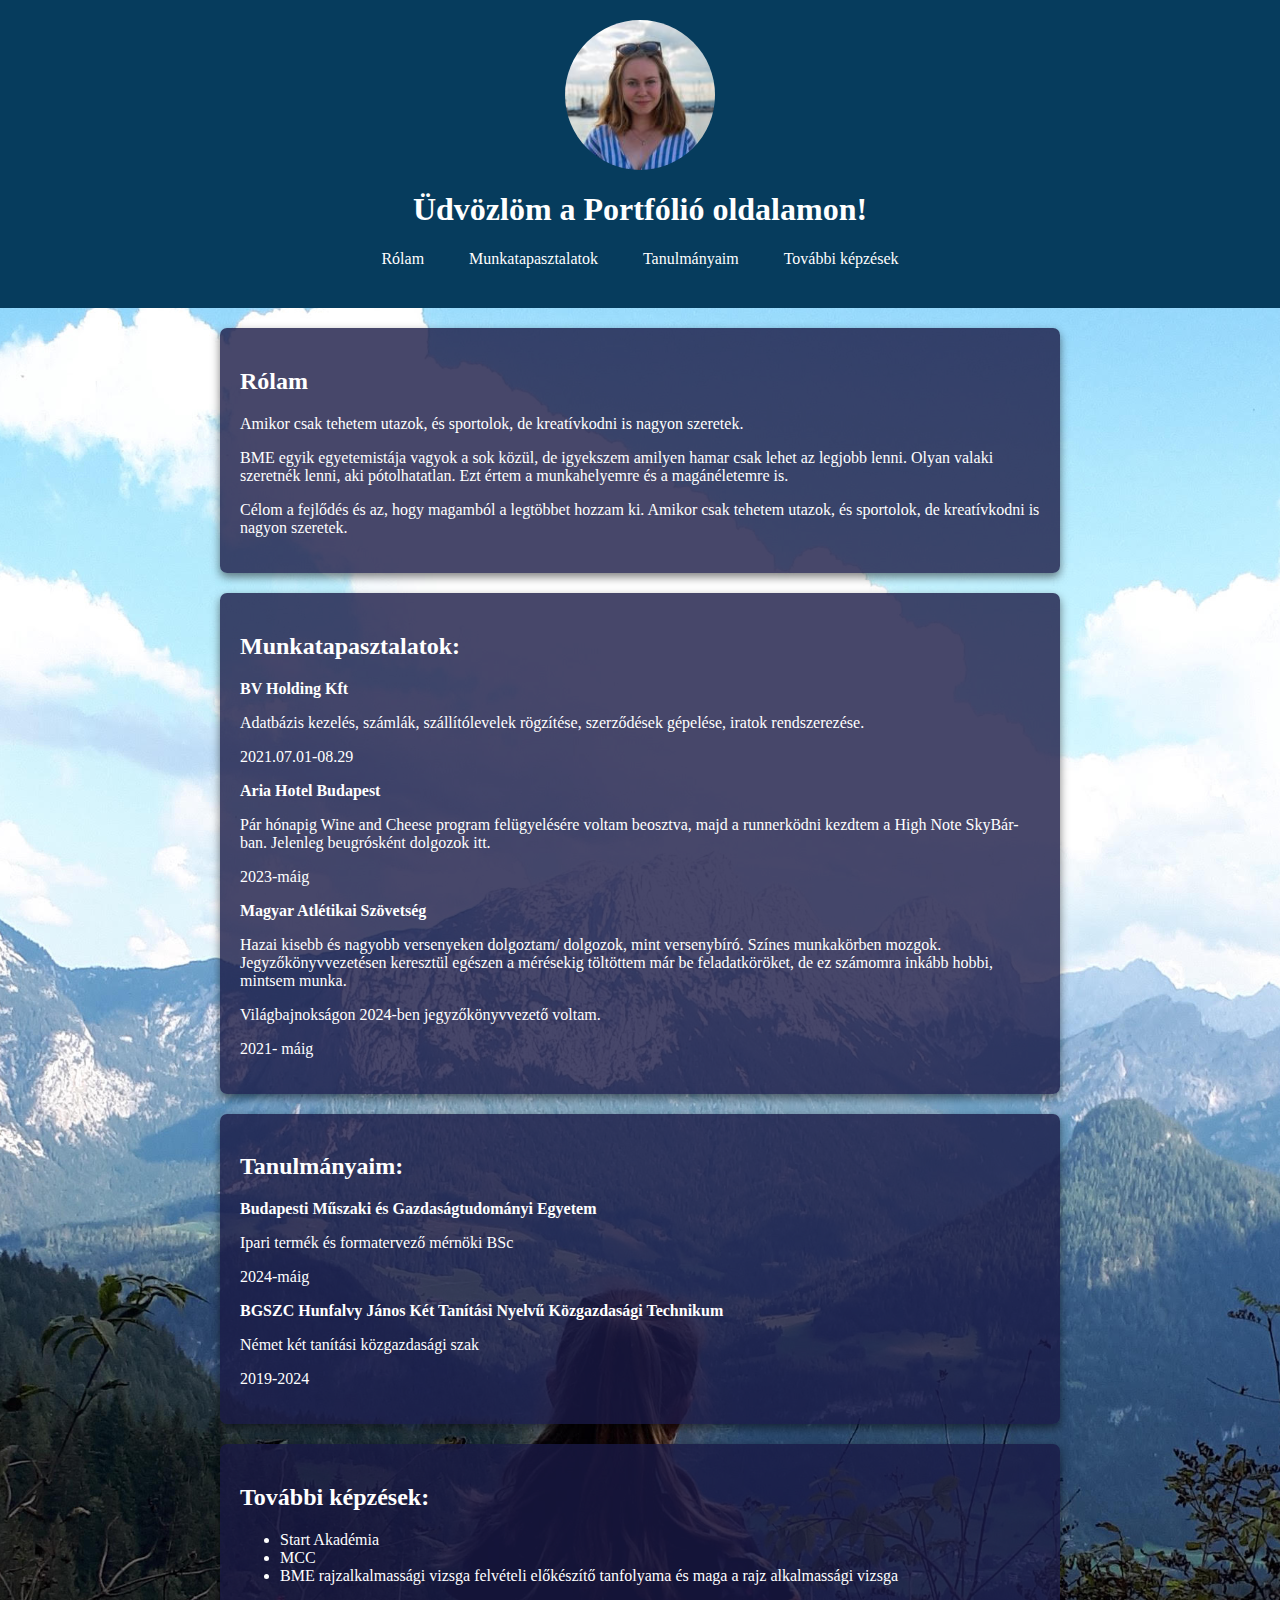
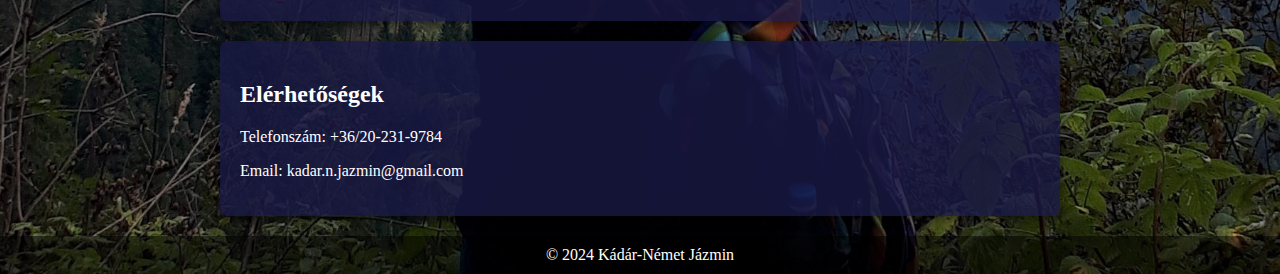
<file: docs/index.html>
<!DOCTYPE html>
<html lang="hu">

<head>
    <meta charset="UTF-8">
    <meta name="viewport" content="width=device-width, initial-scale=1.0">
    <title>Bemutatkozás</title>
    <link rel="stylesheet" href="style.css">
</head>
<body>
    <header class="header-background">
        <img src="images/Jááááááázmin.jpg" alt="Kádár-Német Jázmin profilképe">
        <h1>Üdvözlöm a Portfólió oldalamon!</h1>
        <nav>
            <div class="box"><a href="#about">Rólam</a></div>
            <div class="box"><a href="#pro">Munkatapasztalatok</a></div>
            <div class="box"><a href="#studies">Tanulmányaim</a></div>
            <div class="box"><a href="#studies-more">További képzések</a></div>
        </nav>
    </header>

    <section id="about">
        <div class="blue-box">
            <h2>Rólam</h2>
            <p>Amikor csak tehetem utazok, és sportolok, de kreatívkodni is nagyon szeretek.</p>
            <p>BME egyik egyetemistája vagyok a sok közül, de igyekszem amilyen hamar csak lehet az legjobb lenni. Olyan valaki szeretnék lenni, aki pótolhatatlan. Ezt értem a munkahelyemre és a magánéletemre is.</p>
            <p>Célom a fejlődés és az, hogy magamból a legtöbbet hozzam ki. Amikor csak tehetem utazok, és sportolok, de kreatívkodni is nagyon szeretek.</p>
        </div>
    </section>

    <section id="pro">
        <div class="blue-box">
            <h2>Munkatapasztalatok:</h2>
            <p><strong>BV Holding Kft</strong></p>
            <p>Adatbázis kezelés, számlák, szállítólevelek rögzítése, szerződések gépelése, iratok rendszerezése.</p>
            <p>2021.07.01-08.29</p>

            <p><strong>Aria Hotel Budapest</strong></p>
            <p>Pár hónapig Wine and Cheese program felügyelésére voltam beosztva, majd a runnerködni kezdtem a High Note SkyBár-ban. Jelenleg beugrósként dolgozok itt.</p>
            <p>2023-máig</p>

            <p><strong>Magyar Atlétikai Szövetség</strong></p>
            <p>Hazai kisebb és nagyobb versenyeken dolgoztam/ dolgozok, mint versenybíró. Színes munkakörben mozgok. Jegyzőkönyvvezetésen keresztül egészen a mérésekig töltöttem már be feladatköröket, de ez számomra inkább hobbi, mintsem munka.</p>
            <p>Világbajnokságon 2024-ben jegyzőkönyvvezető voltam.</p>
            <p>2021- máig</p>
        </div>
    </section>

    <section id="studies">
        <div class="blue-box">
            <h2>Tanulmányaim:</h2>
            <p><strong>Budapesti Műszaki és Gazdaságtudományi Egyetem</strong></p>
            <p>Ipari termék és formatervező mérnöki BSc</p>
            <p>2024-máig</p>

            <p><strong>BGSZC Hunfalvy János Két Tanítási Nyelvű Közgazdasági Technikum</strong></p>
            <p>Német két tanítási közgazdasági szak</p>
            <p>2019-2024</p>
        </div>
    </section>

    <section id="studies-more">
        <div class="blue-box">
            <h2>További képzések:</h2>
            <ul>
                <li>Start Akadémia</li>
                <li>MCC</li>
                <li>BME rajzalkalmassági vizsga felvételi előkészítő tanfolyama és maga a rajz alkalmassági vizsga</li>
            </ul>
        </div>
    </section>

    <section>
        <div class="blue-box">
            <h2>Elérhetőségek</h2>
            <p>Telefonszám: +36/20-231-9784</p>
            <p>Email: kadar.n.jazmin@gmail.com</p>
        </div>
    </section>
    <button id="scrollToTopBtn">Vissza a tetejére</button>
    <footer>
        <p>© 2024 Kádár-Német Jázmin</p>
    </footer>

    <script src="script.js"></script>
</body>
</html>
</file>
<file: docs/style.css>
body {
    margin: 0;
    font-family: Georgia, 'Times New Roman', Times, serif, sans-serif;
    background-image: url('hegy 2.jpg'); /* Háttérkép beállítása */
    background-size: cover; /* Kép kitöltése */
    background-position: center; /* Kép középre igazítása */
    color: white; /* Szöveg színe */
}

.blue-box {
    background-color: rgba(25, 25, 69, 0.8); /* Átlátszó háttér */
    color: white;
    padding: 20px;
    border-radius: 7px;
    max-width: 800px;
    margin: 20px auto;
    text-align: left;
    transition: background-color 0.3s; /* Átmenet a háttérszínre */
    box-shadow: 0 4px 10px rgba(0, 0, 0, 0.5); /* Árnyék a dobozokhoz */
}

.blue-box:hover {
    background-color: rgba(25, 25, 69, 0.9); /* Sötétebb háttér hover állapotban */
}

.header-background {
    background-color: rgba(6, 60, 93, 1); /* Világoskék háttér, átlátszóság nélkül */
    padding: 20px 0;
}

header {
    text-align: center;
    margin-bottom: 20px;
}

header img {
    width: 150px;
    height: auto;
    border-radius: 50%;
    display: block;
    margin: 0 auto;
}

nav {
    display: flex;
    justify-content: center;
    gap: 15px;
    margin: 20px 0;
}

nav .box a {
    color: white; /* Linkek színe */
    text-decoration: none; /* Aláhúzás eltüntetése */
    padding: 10px 15px;
    border-radius: 5px;
    transition: background-color 0.3s; /* Átmenet a háttérszínre */
}

nav .box a:hover {
    background-color: rgba(6, 60, 93, 0.6); /* Hover háttérszín */
}

footer {
    text-align: center;
    margin-top: 20px;
    padding: 10px 0;
    background-color: rgba(0, 0, 0, 0.5); /* Háttér a lábléchez */
}

footer p {
    margin: 0;
}

nav ul li a:focus {
    outline: 2px dashed white; /* Custom focus state */
}
@media (min-width: 640px) {
    /* Stílusok nagyobb képernyőkhöz */
}
button {
    display: none; /* Alapértelmezés szerint rejtve van */
    position: fixed;
    bottom: 20px;
    right: 30px;
    z-index: 100;
    background-color: #007BFF;
    color: white;
    border: none;
    border-radius: 5px;
    padding: 10px;
    cursor: pointer;
}
button:hover {
    background-color: #0056b3;
}
</file>
